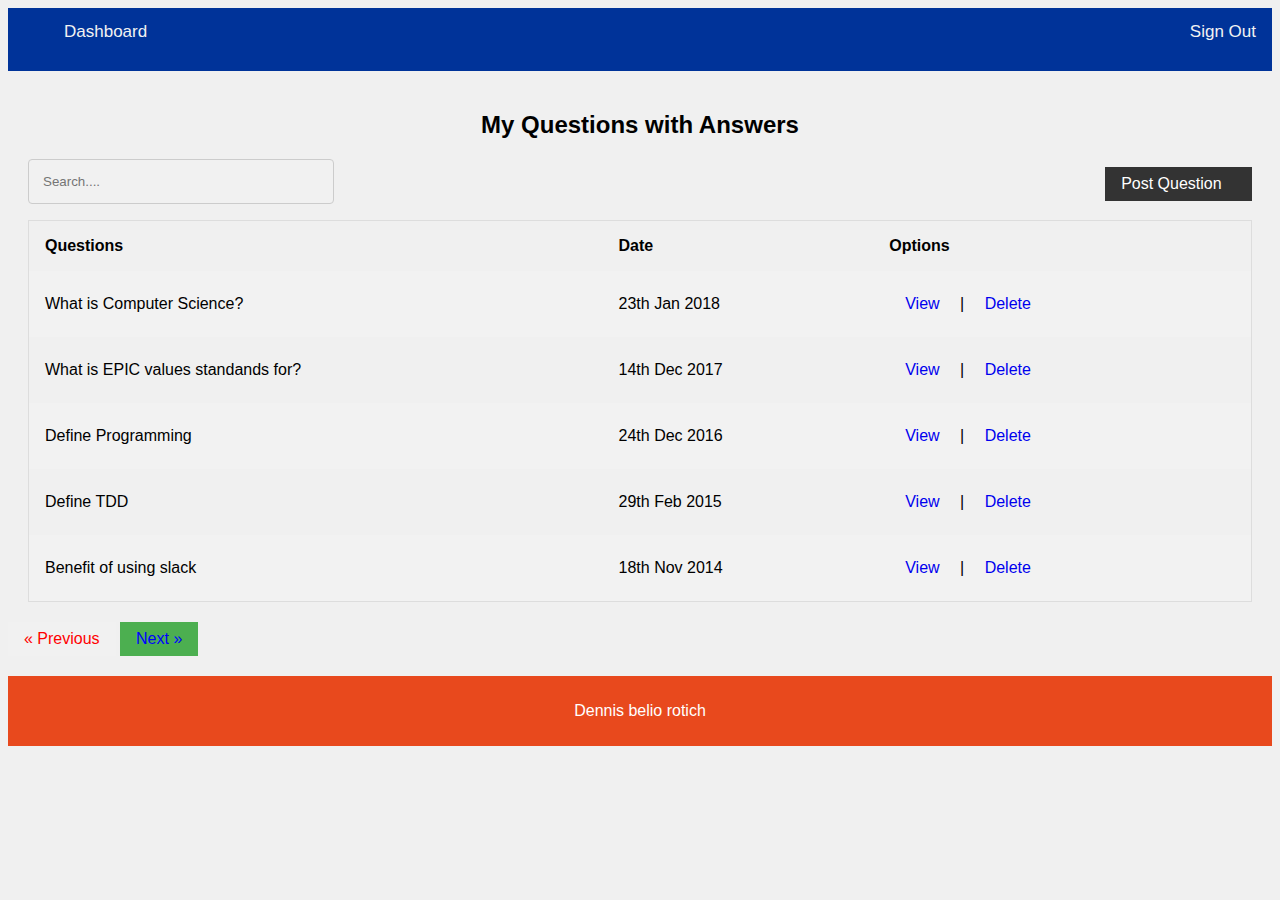
<file: UI/dashboard.html>
<!DOCTYPE html>
<html lang="en">
<head>
  <meta charset="UTF-8">
  <meta name="viewport" content="width=device-width, initial-scale=1.0">
  <meta http-equiv="X-UA-Compatible" content="ie=edge">
  <title>StackOverFlow-lite</title>
  <link rel="stylesheet" href="style.css">
</head>
<body>
  <nav class="navbar">

    <ul class="navbar">
      <li><a href="question.html">Dashboard</a></li>
      <li style="float:right"><a class="active" href="signin.html">Sign Out</a></li>
    </ul>

  </nav>
<div id="main">

  <h2 align="center">My Questions with Answers</h2>
  <a href="question.html" class="btn">Post Question</a>
  <input type="text" id="myInput" placeholder="Search....">
<table>
  <tr>
    <th>Questions</th>
    <th>Date</th>
    <th>Options</th>
  </tr>
  <tr>
    <td>What is Computer Science?</td>
    <td>23th Jan 2018</td>
    <td><a href="view.html">View</a> | <a href="detele.html">Delete</a></td>
  </tr>
  <tr>
    <td>What is EPIC values standands for?</td>
    <td>14th Dec 2017 </td>
    <td><a href="view.html">View</a> | <a href="detele.html">Delete</a></td>
  </tr>
  <tr>
    <td>Define Programming</td>
    <td>24th Dec 2016</td>
    <td><a href="view.html">View</a> | <a href="detele.html">Delete</a></td>
  </tr>
  <tr>
    <td>Define TDD</td>
    <td>29th Feb 2015</td>
    <td><a href="view.html">View</a> | <a href="detele.html">Delete</a></td>
  </tr>
  <tr>
    <td>Benefit of using slack</td>
    <td>18th Nov 2014</td>
    <td><a href="view.html">View</a> | <a href="detele.html">Delete</a></td>
  </tr>
</table>

</div>
<div>
    <a href="#" class="previous">&laquo; Previous</a>
    <a href="#" class="next">Next &raquo;</a>
</div>
<footer>
  <p> Dennis belio rotich </p>
</footer>
</body>
</html>
</file>
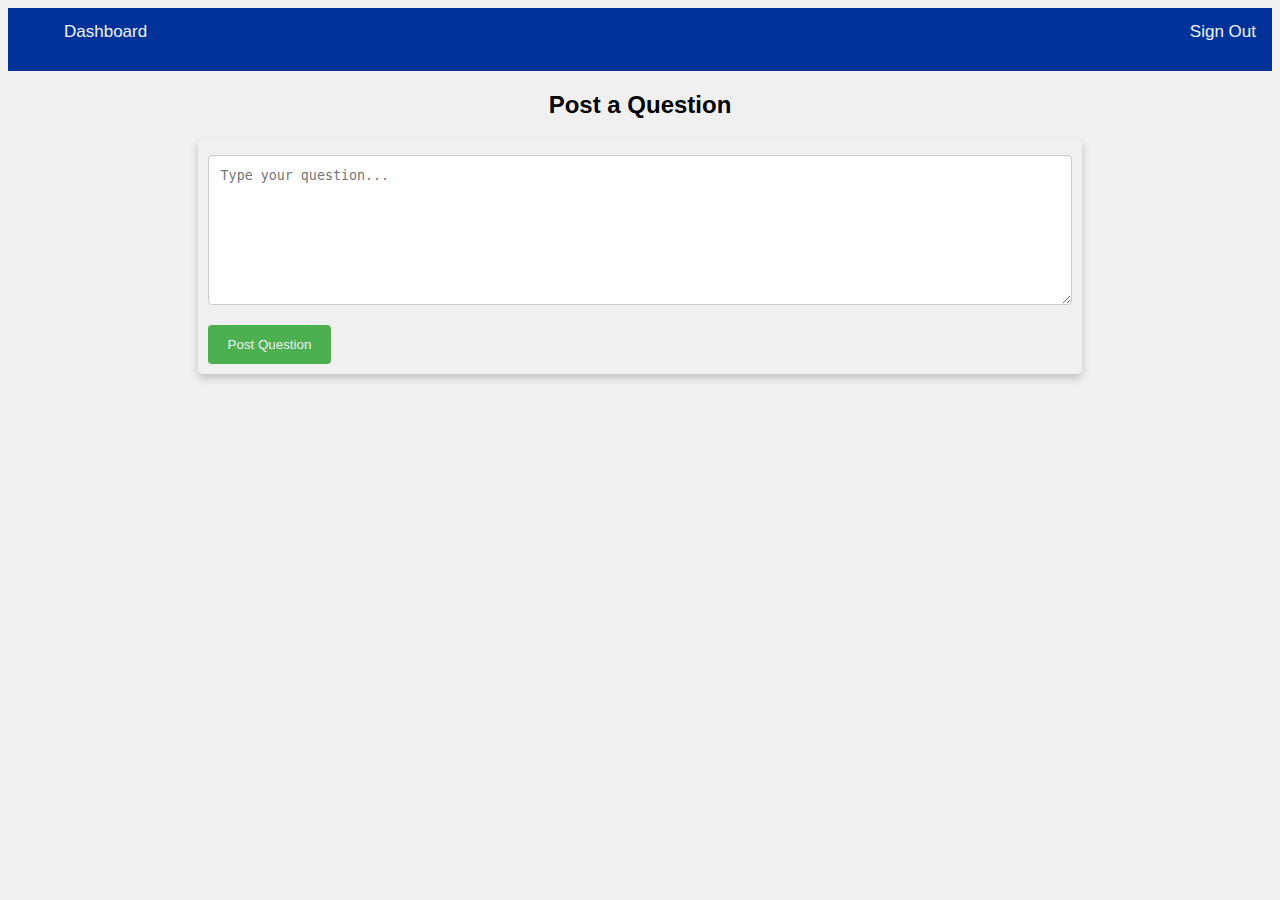
<file: UI/question.html>
<!DOCTYPE html>
<html lang="en">
<head>
  <meta charset="UTF-8">
  <meta name="viewport" content="width=device-width, initial-scale=1.0">
  <meta http-equiv="X-UA-Compatible" content="ie=edge">
  <title>StackOverFlow-lite</title>
  <link rel="stylesheet" href="style.css">
</head>
<body>
  <nav class="navbar">
    <ul class="navbar">
      <li><a href="dashboard.html">Dashboard</a></li>
      <li style="float:right"><a href="signin.html">Sign Out</a></li>
    </ul>
  </nav>
  <main>
    <h2 style="text-align: center">Post a Question</h2>
    <div class="card" style="align-content: center">
      <textarea name="answer" id="answer" placeholder="Type your question..." style="height: 150px"></textarea>
      <input type="submit" value="Post Question">
    </div>
  </main>
  </body>
  </html>
</file>
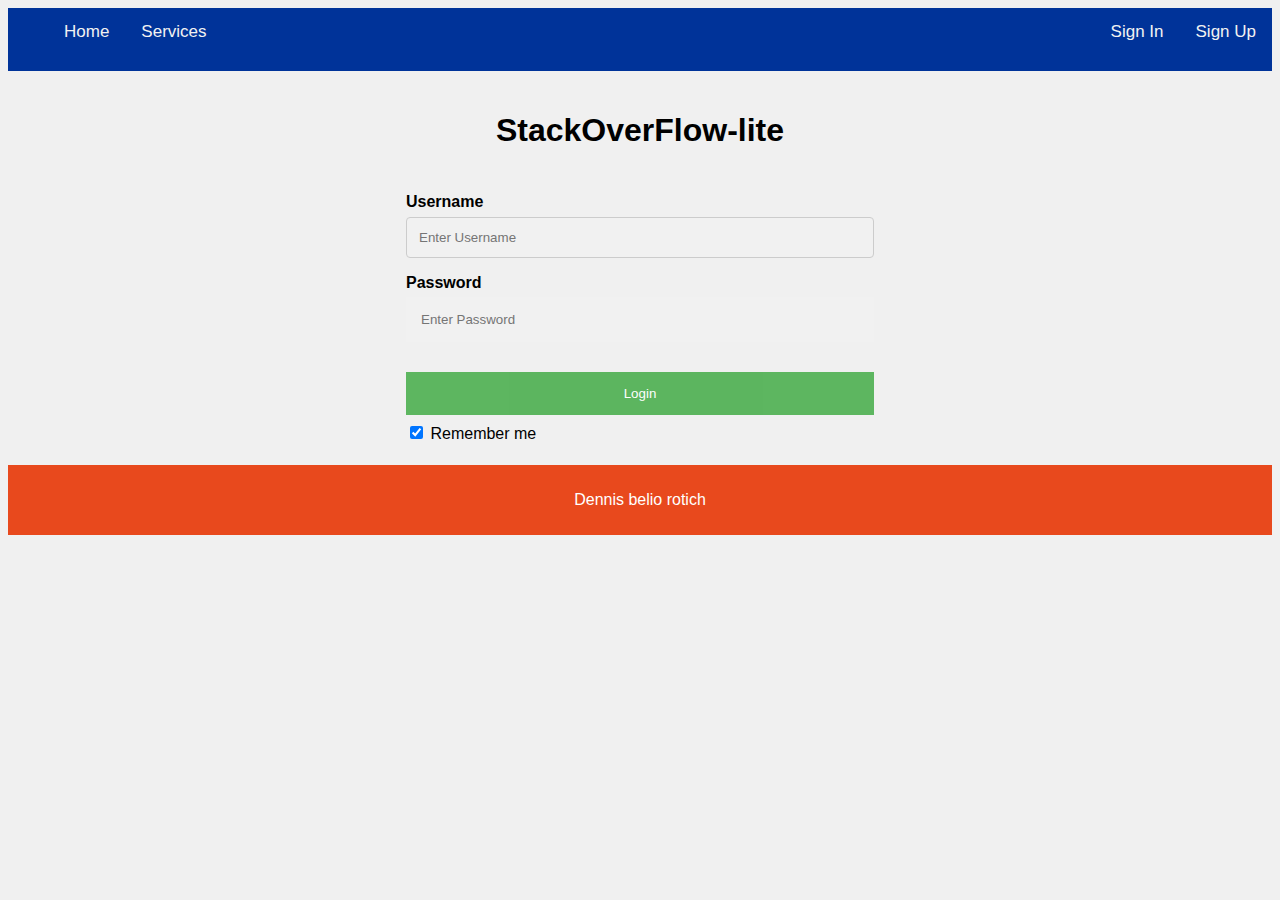
<file: UI/signin.html>
<!DOCTYPE html>
<html lang="en">
<head>
  <meta charset="UTF-8">
  <meta name="viewport" content="width=device-width, initial-scale=1.0">
  <meta http-equiv="X-UA-Compatible" content="ie=edge">
  <title>StackOverFlow-lite</title>
  <link rel="stylesheet" href="style.css">
</head>
<body>
  <nav class="navbar">
    <ul class="navbar">
      <li><a href="index.html">Home</a></li>
      <li><a href="#">Services</a></li>
      <li style="float:right"><a class="active" href="signup.html">Sign Up</a></li>
      <li style="float:right"><a class="active" href="signin.html">Sign In</a></li>
    </ul>

  </nav>
  
<div id="main">
  <center><h1>StackOverFlow-lite</h1></center>
</div>

<form action="dashboard.html"style="max-width:500px;margin:auto">

  <div class="container">
    <label for="uname"><b>Username</b></label>
    <input type="text" placeholder="Enter Username" name="uname" required>

    <label for="psw"><b>Password</b></label>
    <input type="password" placeholder="Enter Password" name="psw" required>

    <button type="submit">Login</button>
    <label>
      <input type="checkbox" checked="checked" name="remember"> Remember me
    </label>
  </div>

</form>
<footer>
  <p> Dennis belio rotich </p>
</footer>
</body>
</html>
</file>
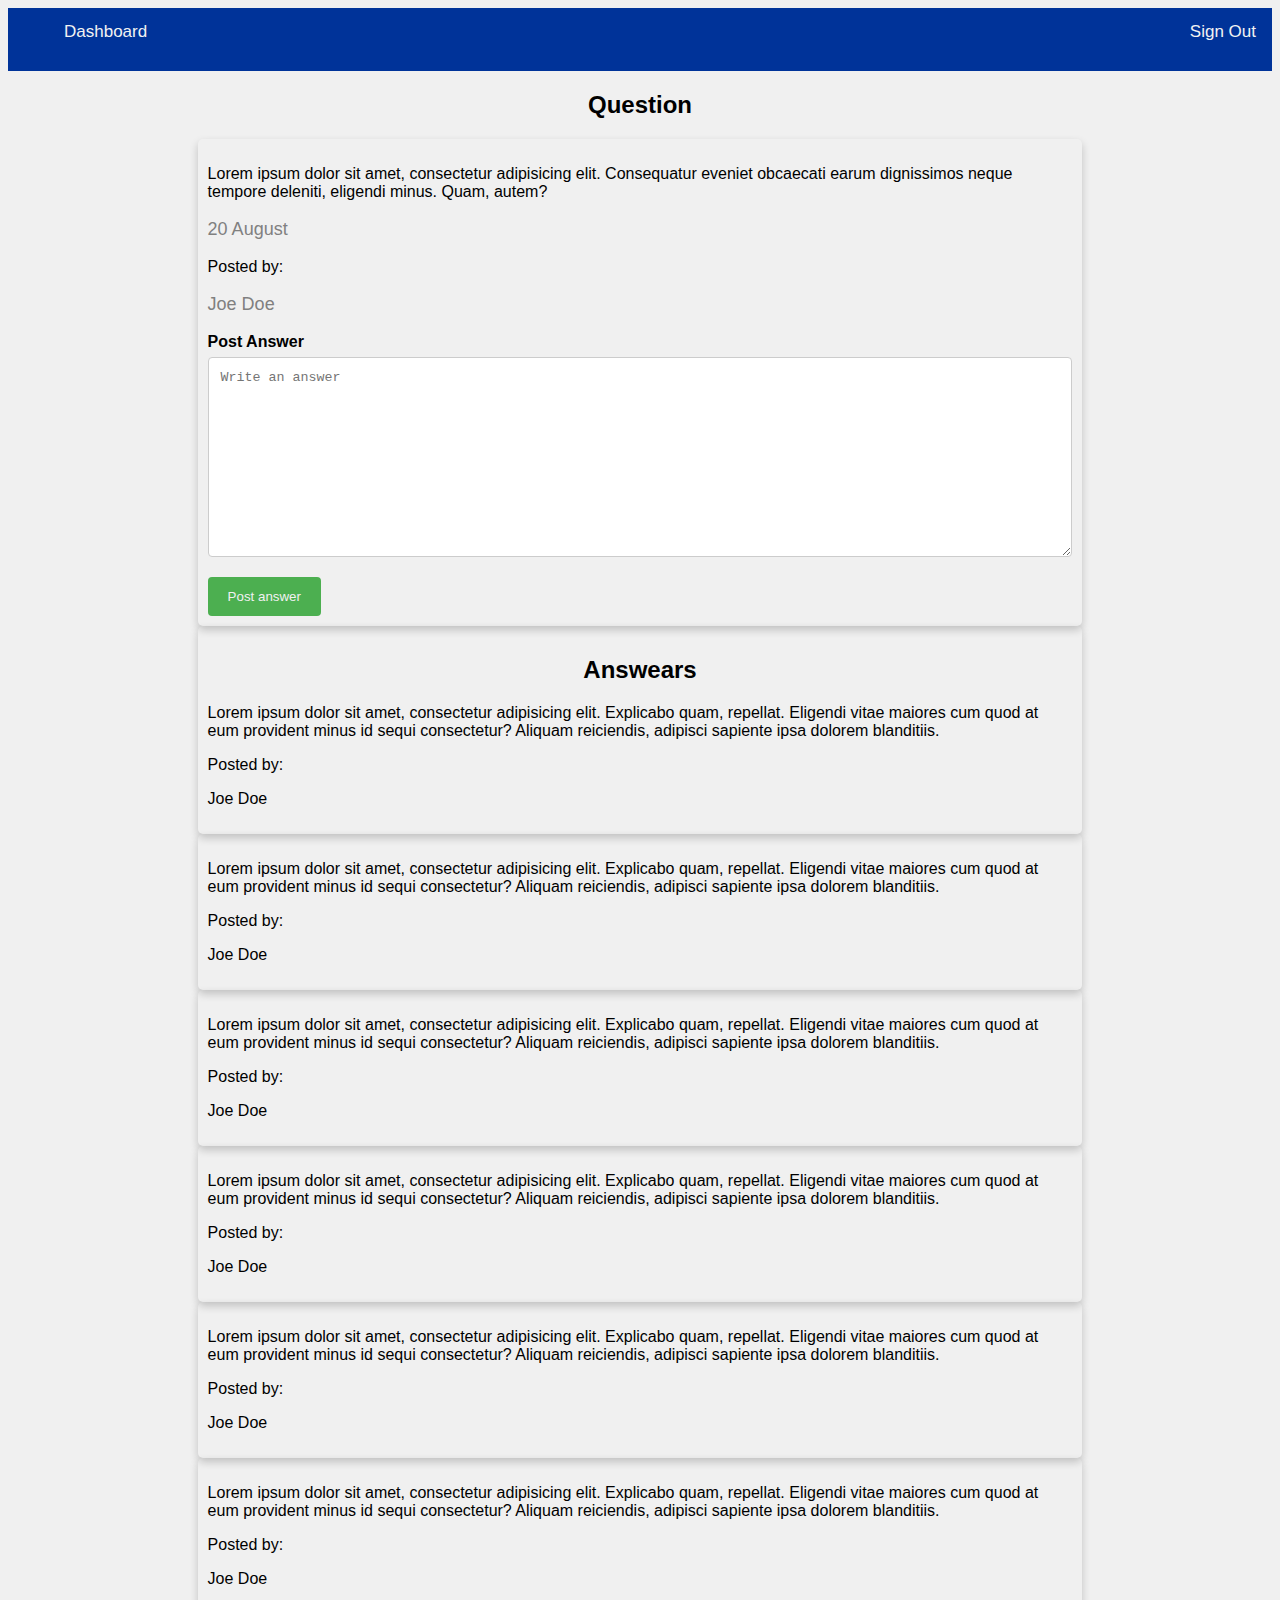
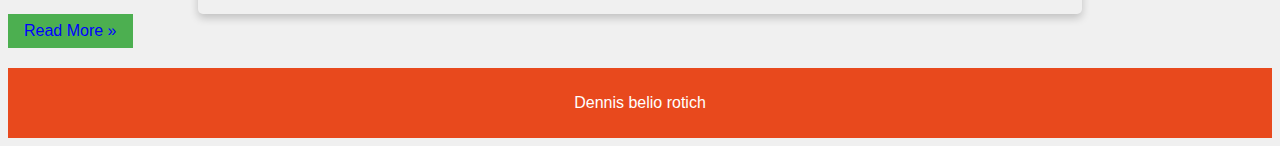
<file: UI/view.html>
<!DOCTYPE html>
<html lang="en">
<head>
  <meta charset="UTF-8">
  <meta name="viewport" content="width=device-width, initial-scale=1.0">
  <meta http-equiv="X-UA-Compatible" content="ie=edge">
  <title>StackOverFlow-lite</title>
  <link rel="stylesheet" href="style.css">
</head>
<body>
  <nav class="navbar">
    <ul class="navbar">
      <li><a href="dashboard.html">Dashboard</a></li>
      <li style="float:right"><a class="active" href="signin.html">Sign Out</a></li>
    </ul>
  </nav>
  <!--main -->
  <h2 style="text-align: center">Question</h2>
  <div class="card" style="align-content: center">
    <p>Lorem ipsum dolor sit amet, consectetur adipisicing elit.
      Consequatur eveniet obcaecati earum dignissimos neque tempore deleniti,
      eligendi minus. Quam, autem?</p>
    <p class="date">20 August</p>
    <p>Posted by:</p>
    <p class="date">Joe Doe</p>
    <label for="answer"><strong>Post Answer</strong></label>
    <textarea name="answer" rows="2" placeholder="Write an answer" style="height: 200px"></textarea>
    <input type="submit" value="Post answer">
  </div>
  <div class="card" style="align-content: center">
      <h2 style="text-align: center">Answears</h2>
      <p>Lorem ipsum dolor sit amet, consectetur adipisicing elit. Explicabo quam, repellat. Eligendi vitae maiores cum quod at eum provident minus id sequi consectetur? Aliquam reiciendis, adipisci sapiente ipsa dolorem blanditiis.</p>
      <p>Posted by:</p>
      <p>Joe Doe</p>
  </div>
  <div class="card" style="align-content: center">
      <p>Lorem ipsum dolor sit amet, consectetur adipisicing elit. Explicabo quam, repellat. Eligendi vitae maiores cum quod at eum provident minus id sequi consectetur? Aliquam reiciendis, adipisci sapiente ipsa dolorem blanditiis.</p>
      <p>Posted by:</p>
      <p>Joe Doe</p>
  </div>
  <div class="card" style="align-content: center">
      <p>Lorem ipsum dolor sit amet, consectetur adipisicing elit. Explicabo quam, repellat. Eligendi vitae maiores cum quod at eum provident minus id sequi consectetur? Aliquam reiciendis, adipisci sapiente ipsa dolorem blanditiis.</p>
      <p>Posted by:</p>
      <p>Joe Doe</p>
  </div>
  <div class="card" style="align-content: center">
      <p>Lorem ipsum dolor sit amet, consectetur adipisicing elit. Explicabo quam, repellat. Eligendi vitae maiores cum quod at eum provident minus id sequi consectetur? Aliquam reiciendis, adipisci sapiente ipsa dolorem blanditiis.</p>
      <p>Posted by:</p>
      <p>Joe Doe</p>
  </div>
  <div class="card" style="align-content: center">
      <p>Lorem ipsum dolor sit amet, consectetur adipisicing elit. Explicabo quam, repellat. Eligendi vitae maiores cum quod at eum provident minus id sequi consectetur? Aliquam reiciendis, adipisci sapiente ipsa dolorem blanditiis.</p>
      <p>Posted by:</p>
      <p>Joe Doe</p>
  </div>
  <div class="card" style="align-content: center">
      <p>Lorem ipsum dolor sit amet, consectetur adipisicing elit. Explicabo quam, repellat. Eligendi vitae maiores cum quod at eum provident minus id sequi consectetur? Aliquam reiciendis, adipisci sapiente ipsa dolorem blanditiis.</p>
      <p>Posted by:</p>
      <p>Joe Doe</p>
  </div>

  <div><a href="#" class="next">Read More &raquo;</a></div>   

<footer>
  <p> Dennis belio rotich </p>
</footer>
</body>
</html>
</file>
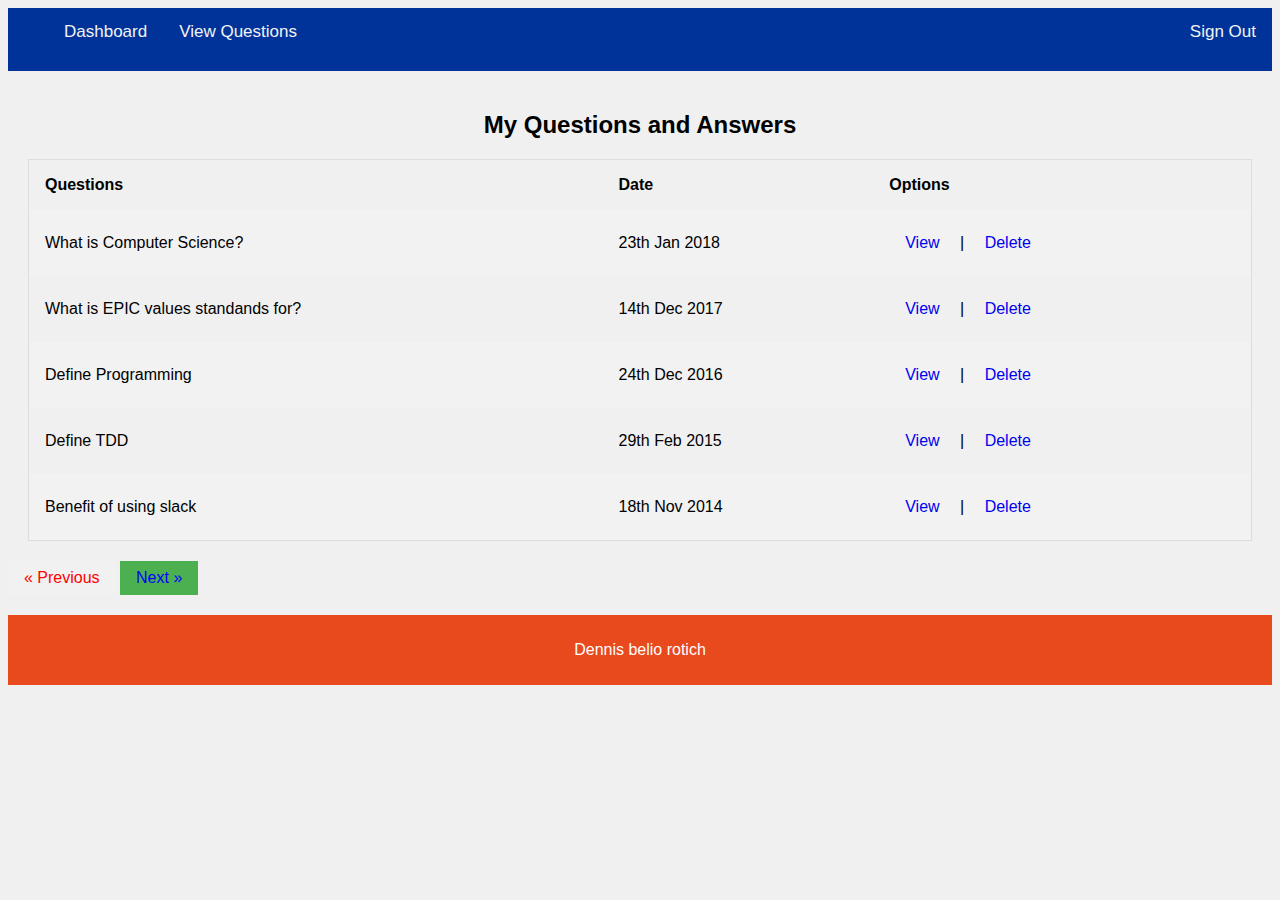
<file: UI/viewquestion.html>
<!DOCTYPE html>
<html lang="en">
<head>
  <meta charset="UTF-8">
  <meta name="viewport" content="width=device-width, initial-scale=1.0">
  <meta http-equiv="X-UA-Compatible" content="ie=edge">
  <title>StackOverFlow-lite</title>
  <link rel="stylesheet" href="style.css">
</head>
<body>
  <nav class="navbar">

    <ul class="navbar">
      <li><a href="dashboard.html">Dashboard</a></li>
      <li><a href="viewquestion.html">View Questions</a></li>
      <li style="float:right"><a class="active" href="signin.html">Sign Out</a></li>
    </ul>

  </nav>

<div id="main">

  <h2 align="center">My Questions and Answers</h2>

<table>
  <tr>
    <th>Questions</th>
    <th>Date</th>
    <th>Options</th>
  </tr>
  <tr>
    <td>What is Computer Science?</td>
    <td>23th Jan 2018</td>
    <td><a href="view.html">View</a> | <a href="detele.html">Delete</a></td>
  </tr>
  <tr>
    <td>What is EPIC values standands for?</td>
    <td>14th Dec 2017 </td>
    <td><a href="view.html">View</a> | <a href="detele.html">Delete</a></td>
  </tr>
  <tr>
    <td>Define Programming</td>
    <td>24th Dec 2016</td>
    <td><a href="view.html">View</a> | <a href="detele.html">Delete</a></td>
  </tr>
  <tr>
    <td>Define TDD</td>
    <td>29th Feb 2015</td>
    <td><a href="view.html">View</a> | <a href="detele.html">Delete</a></td>
  </tr>
  <tr>
    <td>Benefit of using slack</td>
    <td>18th Nov 2014</td>
    <td><a href="view.html">View</a> | <a href="detele.html">Delete</a></td>
  </tr>
</table>
</div>
<div>
    <a href="#" class="previous">&laquo; Previous</a>
    <a href="#" class="next">Next &raquo;</a>
</div> 
  
<footer>
  <p> Dennis belio rotich </p>
</footer>
</body>
</html>
</file>
<file: UI/style.css>
body{
  font-family:"Arial", Serif;
  
  background-size:cover;
  background-repeat:no-repeat;
  background-color:#f0f0f0;
  overflow-x:hidden;
  
}

.navbar{
  background-color:#003399;
  overflow:hidden;
  height:63px;
}

.navbar li a{
  float:left;
  display:block;
  color:#f2f2f2;
  text-align:center;
  padding:14px 16px;
  text-decoration:none;
  font-size:17px;
}

.navbar ul{
  margin:0 auto;
  list-style:none;
}

.navbar a:hover{
  background-color:#ddd;
  color:#000;
}

#main{
  transition:margin-left 0.5s;
  padding:20px;
  overflow:hidden;
  width:100%;
}
.index-banner {
  width: 100%;
  height: calc(100vh - 100px);
  background-image: url('../http://elitemechanicalservices.co.uk/wp-content/uploads/2017/10/Power-Cut-5.jpg');
  background-repeat: no-repeat;
  background-position: center;
  background-size: cover;
  display: table;
  z-index: -1;
}
.vertical-center {
  display: table-cell;
  vertical-align: middle;
}
.index-banner h2 {
  font-size: 60px;
  font-weight: 900;
  line-height: 70px;
  color: #fff;
  text-align: center;
  text-shadow: 2px 2px 8px #111;
}
.index-banner h1 {
  font-size: 28px;
  font-weight: 100;
  font-style: italic;
  line-height: 40px;
  color: #fff;
  text-align: center;
  text-shadow: 2px 2px 8px #111;
}

@media only screen and (min-width: 1000px) {
  .navbar-nav{display:none}
}

@media(min-width:568px){
  /*.open-slide{display:none}*/
}

* {box-sizing: border-box}

/* input fields */
  input[type=text], input[type=password] {
  width: 100%;
  padding: 15px;
  margin: 5px 0 22px 0;
  display: inline-block;
  border: none;
  background: #f1f1f1;
}

input[type=text]:focus, input[type=password]:focus {
  background-color: #dddd;
  outline: none;
}
.bg-image {
  position: absolute;
  background: #333 url('../http://elitemechanicalservices.co.uk/wp-content/uploads/2017/10/Power-Cut-5.jpg');
  background-position: center;
  background-repeat: no-repeat;
  background-size: cover;
  width: 100%;
  height: 700px;
  z-index: -1;
  opacity: 0.2;
}

hr {
  border: 1px solid #f2f2f2;
  margin-bottom: 25px;
}

/* Set a style for all buttons */
button {
  background-color: #4CAF50;
  color: white;
  padding: 14px 20px;
  margin: 8px 0;
  border: none;
  cursor: pointer;
  width: 100%;
  opacity: 0.9;
}

button:hover {
  opacity:1;
}


/* Float cancel and signup buttons and add an equal width */
 .signupbtn {
  float: left;
  width: 50%;
}

/* Add padding to container elements */
.container {
  padding: 16px;
}

/* Clear floats */
.clearfix::after {
  content: "";
  clear: both;
  display: table;
}

/* Change styles for cancel button and signup button on extra small screens */
@media screen and (max-width: 300px) {
  .signupbtn {
  width: 100%;
  }
}

* {box-sizing: border-box}

/* input fields signup*/
  input[type=text], input[type=password] {
  width: 100%;
  padding: 15px;
  margin: 5px 0 22px 0;
  display: inline-block;
  border: none;
  background: #f1f1f1;
}

input[type=text]:focus, input[type=password]:focus {
  background-color: #ddd;
  outline: none;
}

hr {
  border: 1px solid #f1f1f1;
  margin-bottom: 25px;
}

/* Set a style for all buttons */
button {
  background-color: #4CAF50;
  color: white;
  padding: 14px 20px;
  margin: 8px 0;
  border: none;
  cursor: pointer;
  width: 100%;
  opacity: 0.9;
}

button:hover {
  opacity:1;
}

/* Extra styles for the cancel button */
.cancelbtn {
  padding: 14px 20px;
  background-color: #c83349;

}

/* Float cancel and signup buttons and add an equal width */
.cancelbtn, .signupbtn {
  float: left;
  width: 50%;
}

/* Add padding to container elements */
.container {
  padding: 16px;
}

/* Clear floats */
.clearfix::after {
  content: "";
  clear: both;
  display: table;
}
.btn {
  display: inline-block;
  background: #333;
  color: #fff;
  text-decoration: none;
  padding: 1px solid #666;
  margin: .5em 0;
  width: 12%;
  float: right;
}

/* Change styles for cancel button and signup button on extra small screens */
@media screen and (max-width: 300px) {
  .cancelbtn, .signupbtn {
    width: 100%;
  }
}
table {
    border-collapse: collapse;
    border-spacing: 0;
    width: 100%;
    border: 1px solid #ddd;
}

th, td {
    text-align: left;
    padding: 16px;
}

tr:nth-child(even) {
    background-color: #f2f2f2
}
a {
    text-decoration: none;
    display: inline-block;
    padding: 8px 16px;
}

a:hover {
    background-color: #ddd;
    color: black;
}

.previous {
    background-color: #f1f1f1;
    color: Red;
}

.next {
    background-color: #4CAF50;
    color: blue;
}

.round {
    border-radius: 50%;
}

.container {
    padding: 2px 16px;
}
.card {
    box-shadow: 0 4px 8px 0 rgba(0, 0, 0, 0.2);
    -webkit-card-shadow: 0 10px 6px -6px #777;
    max-width: 70%;
    margin: auto;
    text-align: left;
    font-family: Arial, Helvetica, sans-serif;
    padding: 10px;
    border-radius: 5px;
    justify-content: space-between;
}
.date {
    color: grey;
    font-size: 18px;
}
input[type=text], textarea {
    width: 100%;
    padding: 12px;
    border: 1px solid #ccc;
    border-radius: 4px;
    box-sizing: border-box;
    margin-top: 6px;
    margin-bottom: 16px;
    resize: vertical;
}
input[type=submit] {
    background-color: #4caf50;
    color: #f1f1f1;
    padding: 12px 20px;
    border: none;
    border-radius: 4px;
    cursor: pointer;
}
input[type=submit]:hover {
    background-color: #45a049;
}
#myInput {
    float: none;
    display: block;
    text-align: left;
    width: 25%; 
    margin: 5;
    padding: 14px;
  }
input[type=text] {
    border: 1px solid #ccc;
  }

footer{
  padding:10px;
  margin-top:20px;
  color:#ffffff;
  background-color:#e8491d;
  text-align:center;
  opacity:1;

}
</file>
